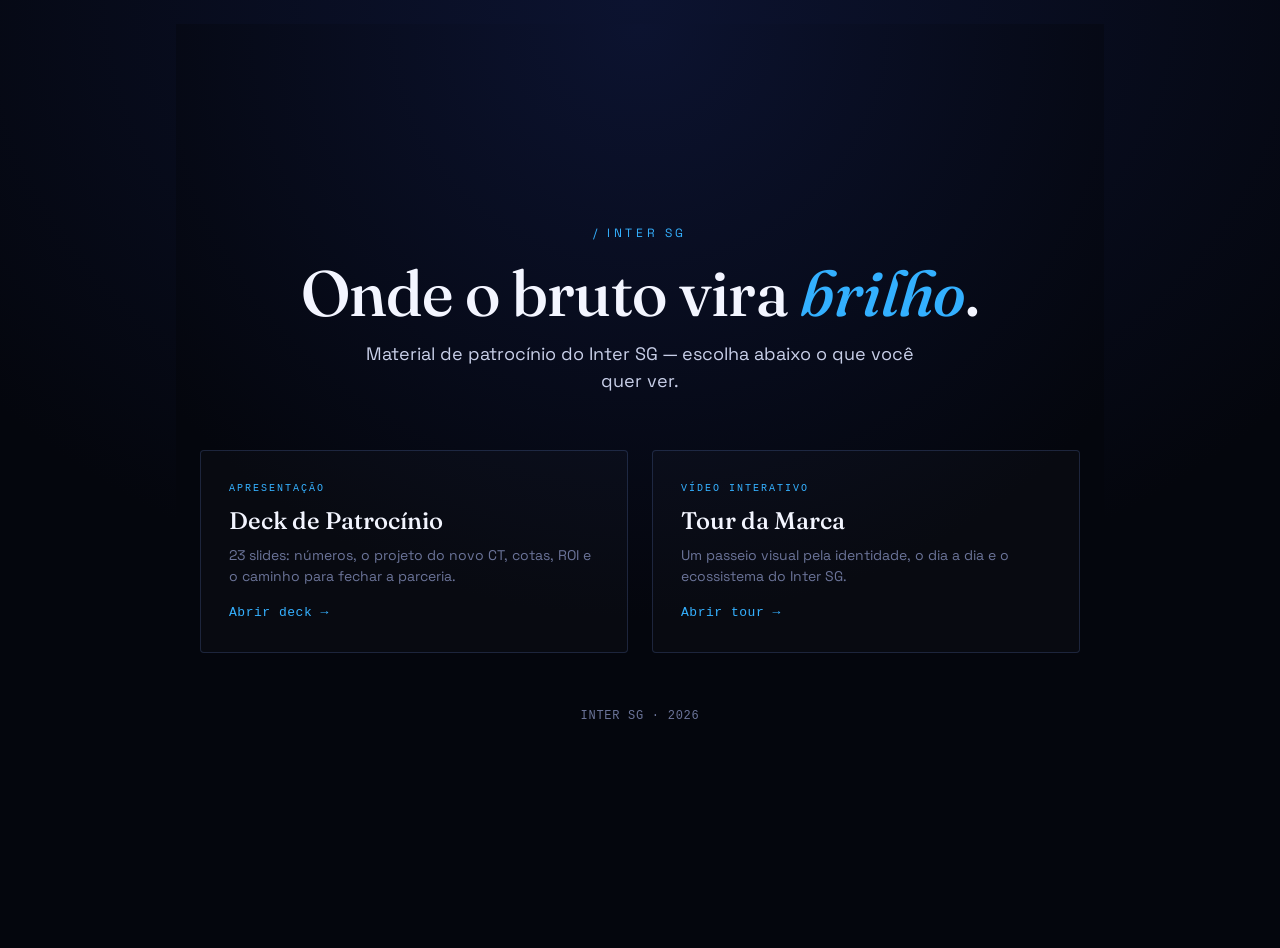
<file: index.html>
<!DOCTYPE html>
<html lang="pt-BR">
<head>
<meta charset="UTF-8">
<title>Inter SG — Patrocínio</title>
<meta name="viewport" content="width=device-width, initial-scale=1">
<link rel="stylesheet" href="https://fonts.googleapis.com/css2?family=Space+Grotesk:wght@300;400;500;600;700&family=Fraunces:ital,opsz,wght@0,9..144,300;0,9..144,400;0,9..144,500&display=swap">
<style>
  :root {
    --ink: #04060d;
    --ink-2: #0a0e1a;
    --paper: #f3f5ff;
    --paper-dim: #c8cfe8;
    --mute: #6b7499;
    --blue: oklch(0.68 0.22 258);
    --blue-hot: oklch(0.78 0.26 258);
    --blue-glow: oklch(0.68 0.22 258 / 0.45);
  }
  * { box-sizing: border-box; }
  html, body {
    margin: 0; min-height: 100vh;
    background: radial-gradient(120% 120% at 50% 0%, #0c1330 0%, var(--ink) 55%);
    color: var(--paper);
    font-family: 'Space Grotesk', sans-serif;
    display: flex; align-items: center; justify-content: center;
    padding: 24px;
  }
  .wrap { width: 100%; max-width: 880px; text-align: center; }
  .eyebrow {
    font-size: 12px; letter-spacing: 0.3em; color: var(--blue-hot);
    text-transform: uppercase; margin-bottom: 18px;
  }
  h1 {
    font-family: 'Fraunces', serif; font-weight: 500;
    font-size: clamp(36px, 6vw, 64px); line-height: 1.05;
    margin: 0 0 14px;
    letter-spacing: -0.01em;
  }
  h1 em { font-style: italic; color: var(--blue-hot); }
  p.sub {
    color: var(--paper-dim); font-size: 18px; max-width: 560px;
    margin: 0 auto 56px; line-height: 1.5;
  }
  .cards {
    display: grid; grid-template-columns: 1fr 1fr; gap: 24px;
  }
  @media (max-width: 640px) { .cards { grid-template-columns: 1fr; } }
  a.card {
    display: block; text-align: left;
    padding: 32px 28px;
    border: 1px solid rgba(120,160,255,0.18);
    background: rgba(255,255,255,0.02);
    border-radius: 4px;
    text-decoration: none;
    color: var(--paper);
    transition: border-color 0.25s ease, transform 0.25s ease, background 0.25s ease;
  }
  a.card:hover {
    border-color: var(--blue-hot);
    background: rgba(120,160,255,0.06);
    transform: translateY(-3px);
  }
  .card .tag {
    font-family: 'JetBrains Mono', monospace;
    font-size: 10px; letter-spacing: 0.2em; color: var(--blue-hot);
    text-transform: uppercase; margin-bottom: 12px; display: block;
  }
  .card h2 {
    font-family: 'Fraunces', serif; font-weight: 500; font-size: 24px;
    margin: 0 0 10px;
  }
  .card p {
    color: var(--mute); font-size: 14px; line-height: 1.5; margin: 0;
  }
  .card .go {
    margin-top: 18px; font-size: 13px; color: var(--blue-hot);
    font-family: 'JetBrains Mono', monospace; letter-spacing: 0.04em;
  }
  footer {
    margin-top: 56px; font-size: 12px; color: var(--mute);
    font-family: 'JetBrains Mono', monospace; letter-spacing: 0.06em;
  }
</style>
</head>
<body>
<div class="wrap">
  <div class="eyebrow">/ Inter SG</div>
  <h1>Onde o bruto vira <em>brilho</em>.</h1>
  <p class="sub">Material de patrocínio do Inter SG — escolha abaixo o que você quer ver.</p>

  <div class="cards">
    <a class="card" href="deck.html">
      <span class="tag">Apresentação</span>
      <h2>Deck de Patrocínio</h2>
      <p>23 slides: números, o projeto do novo CT, cotas, ROI e o caminho para fechar a parceria.</p>
      <div class="go">Abrir deck →</div>
    </a>
    <a class="card" href="tour.html">
      <span class="tag">Vídeo interativo</span>
      <h2>Tour da Marca</h2>
      <p>Um passeio visual pela identidade, o dia a dia e o ecossistema do Inter SG.</p>
      <div class="go">Abrir tour →</div>
    </a>
  </div>

  <footer>INTER SG · 2026</footer>
</div>
</body>
</html>
</file>
